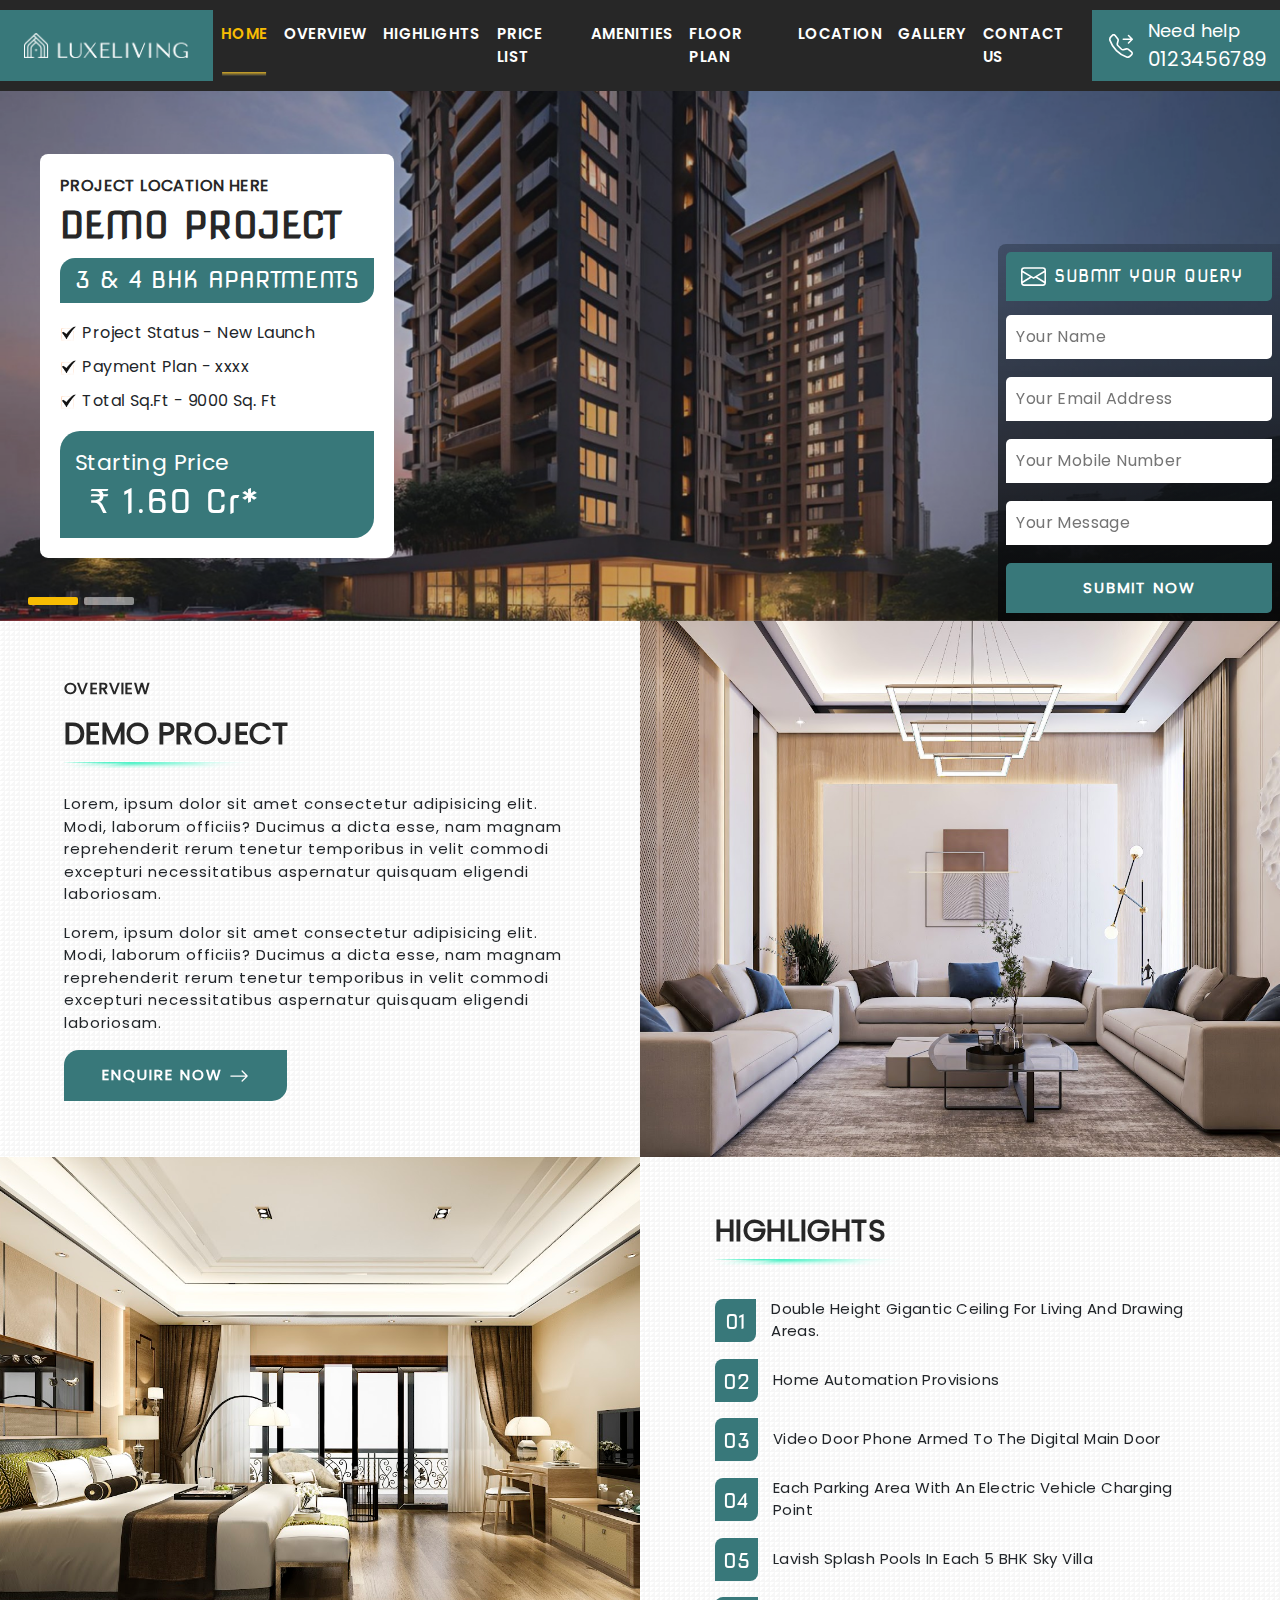
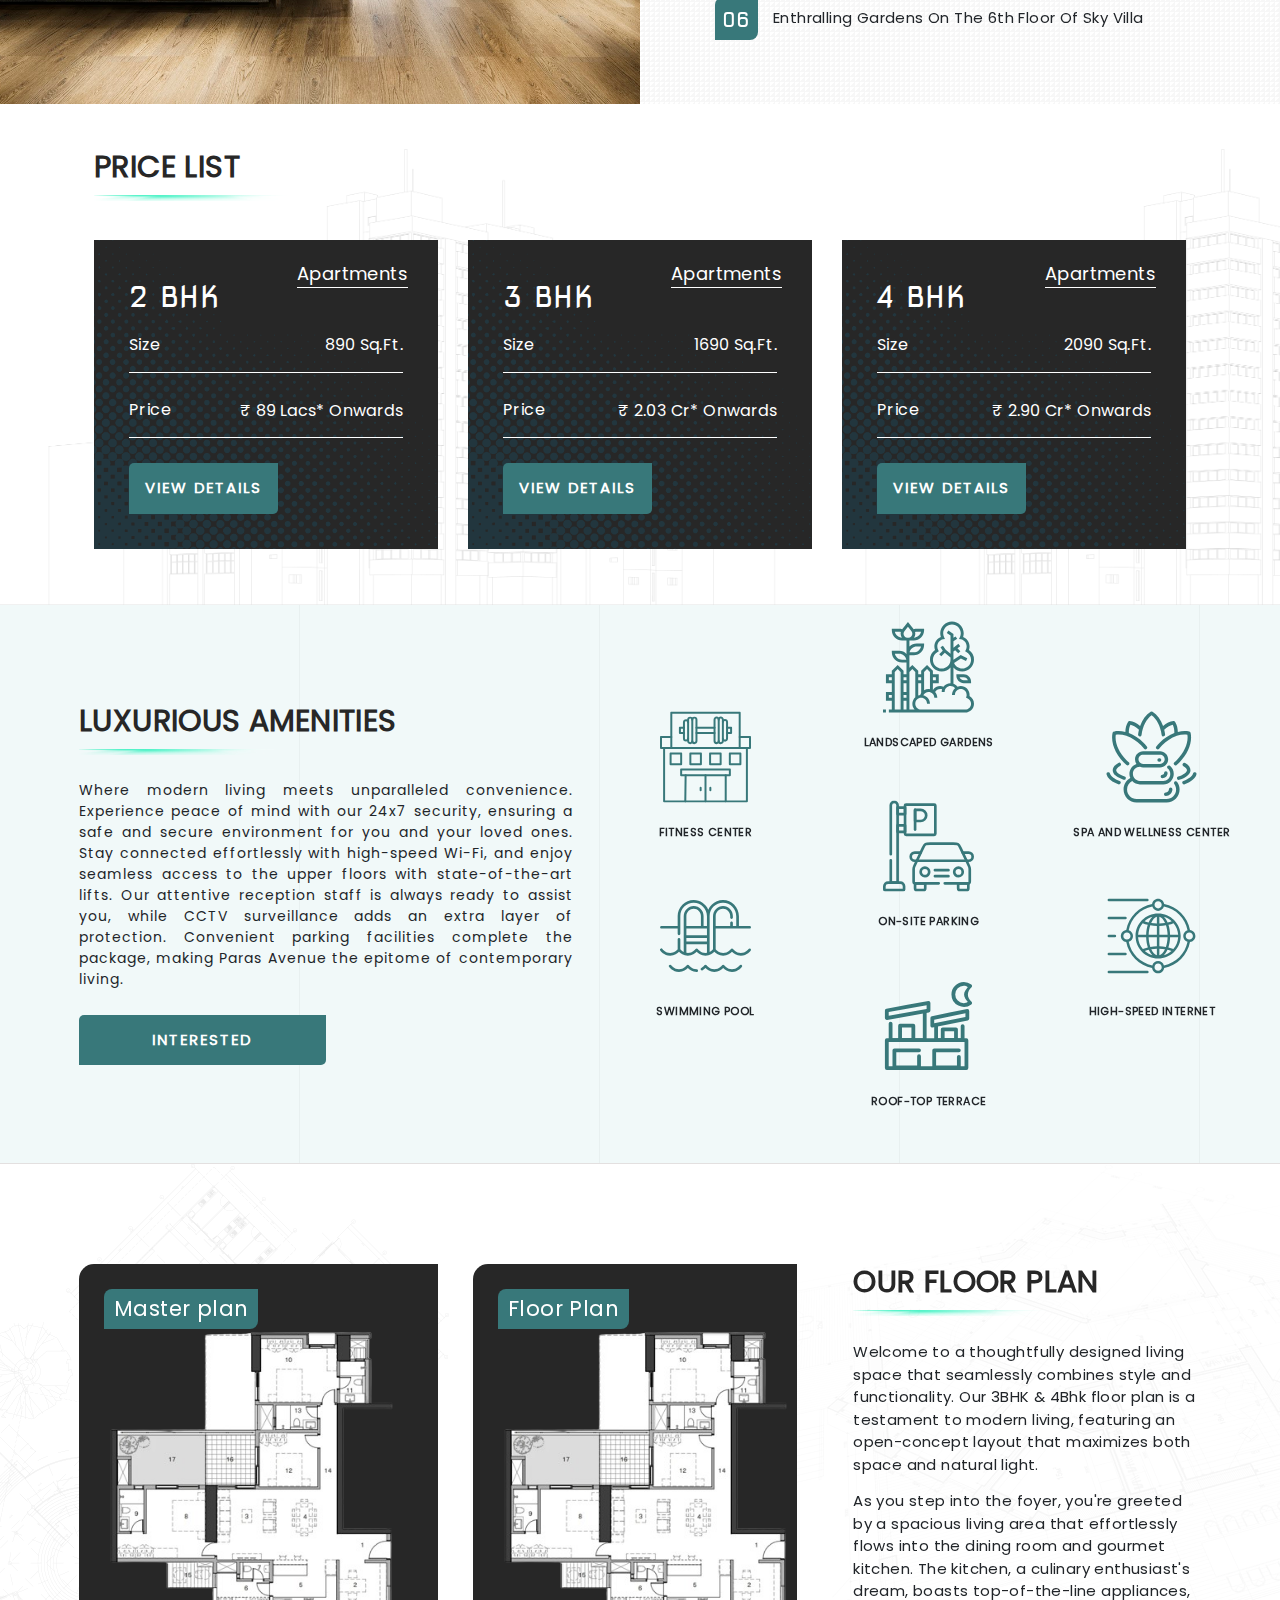
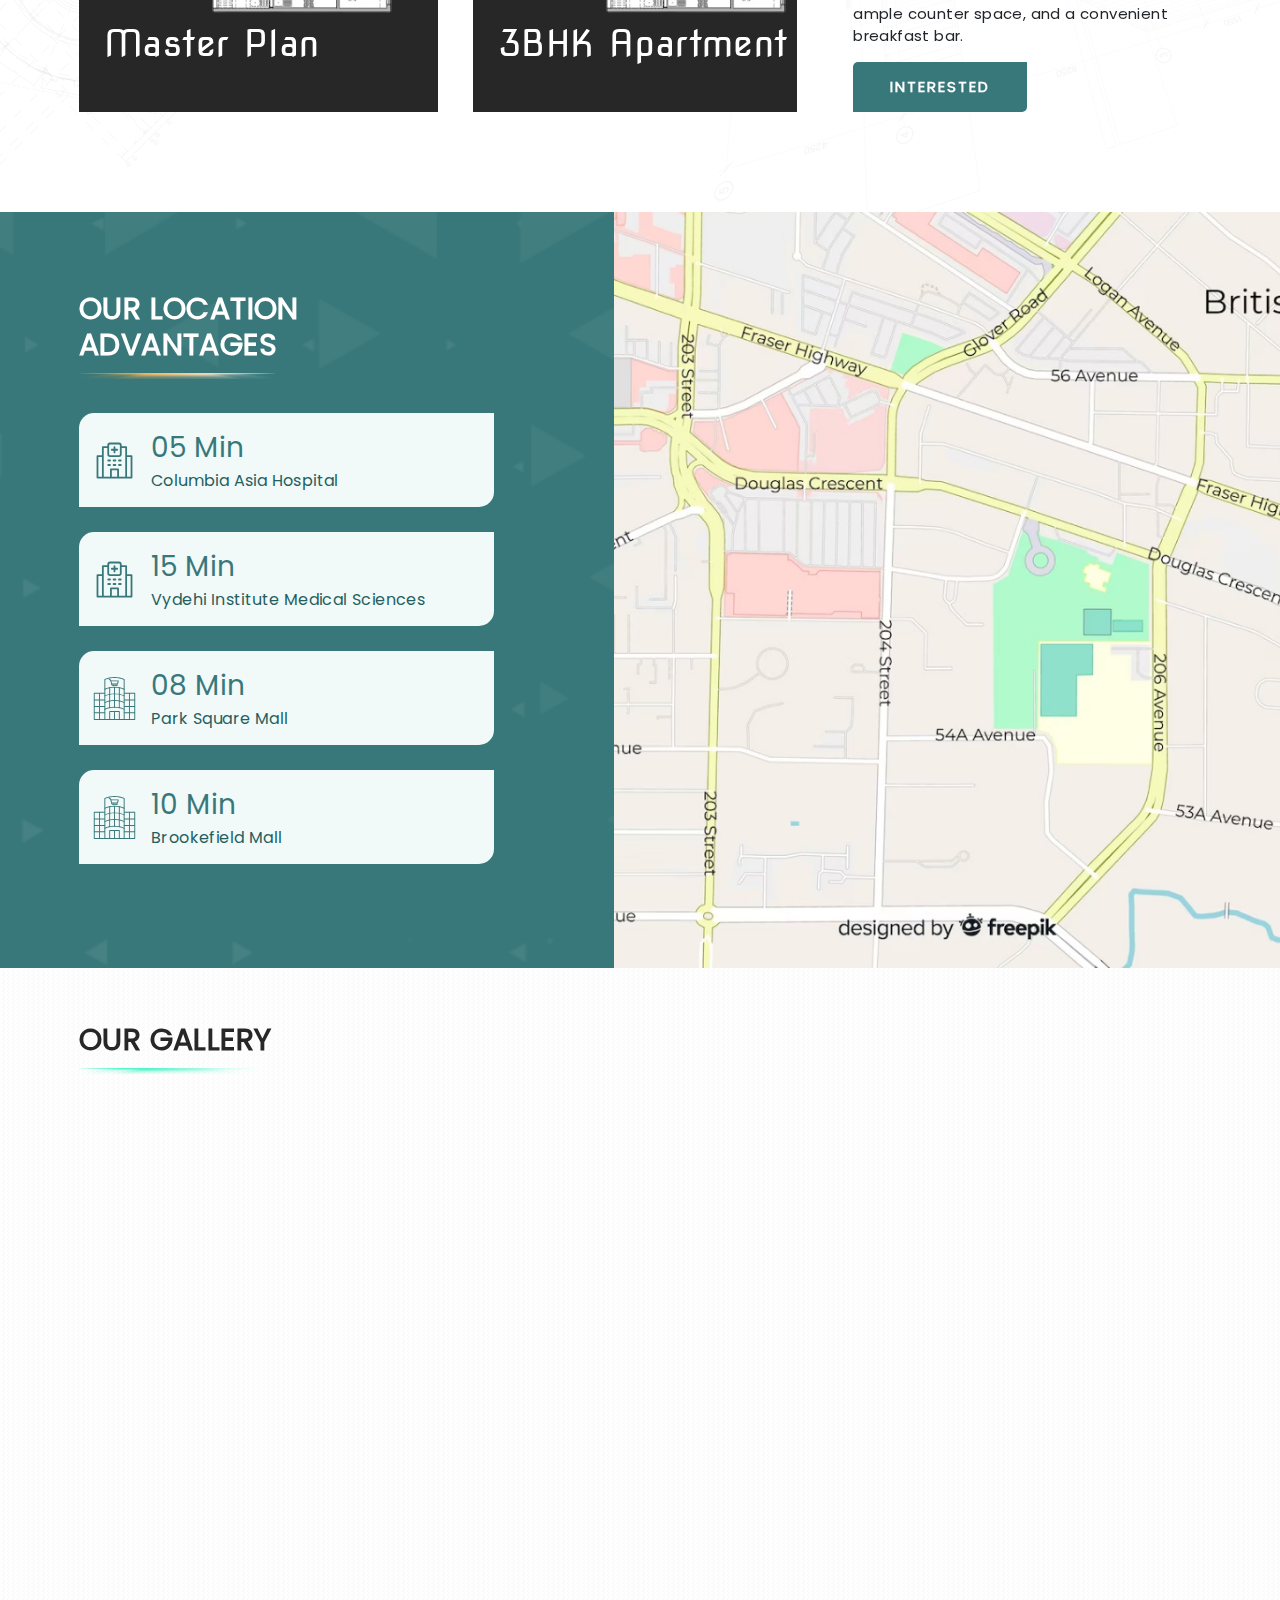
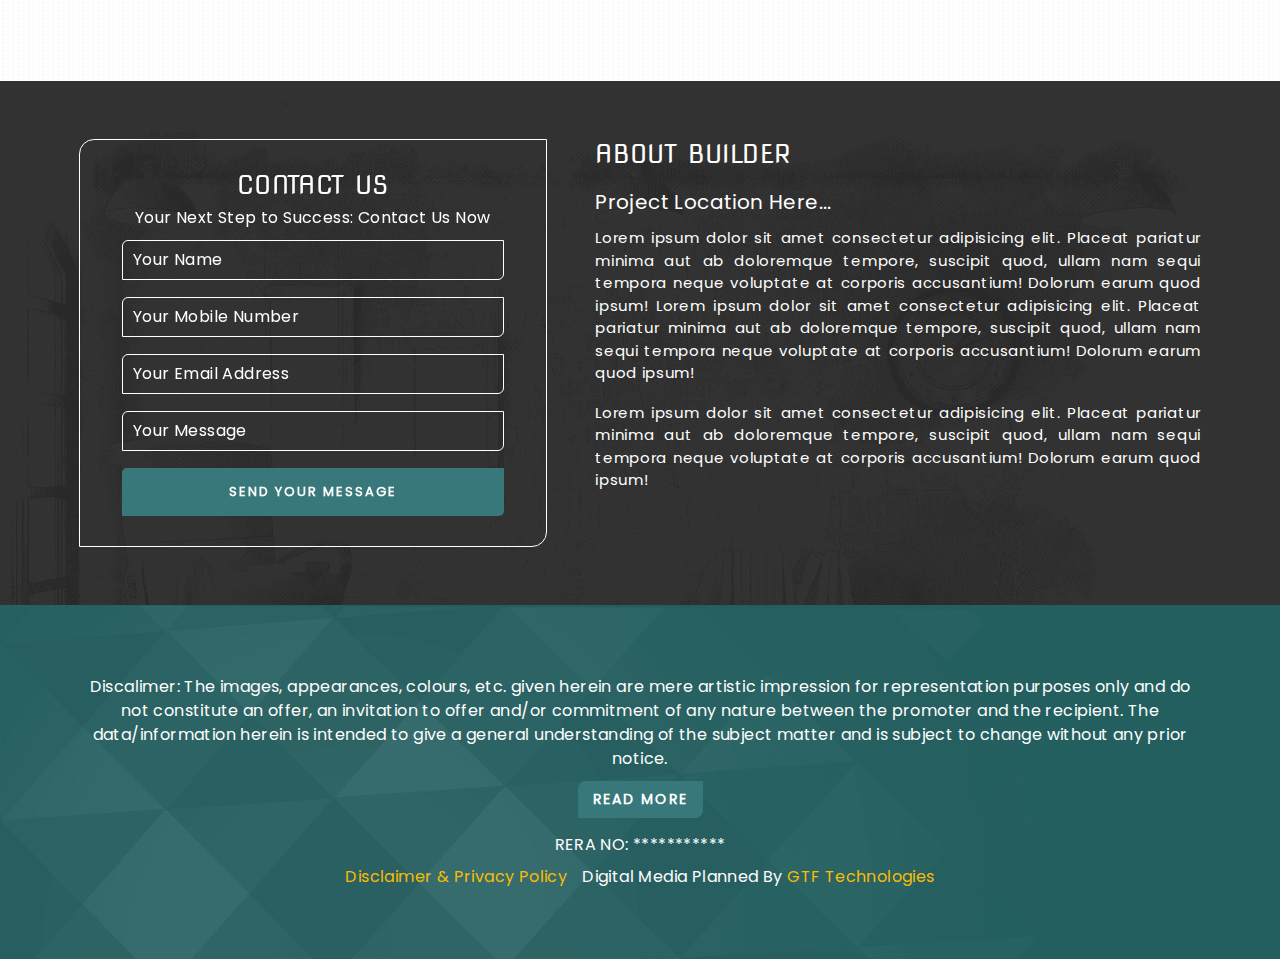
<file: index.html>
<!DOCTYPE html>
<html lang="en">

<head>
    <title>layout-bp-2</title>
    <meta charset="utf-8">
    <meta name="viewport" content="width=device-width, initial-scale=1">
    <meta name="description" content="" />
    <meta name="keywords" content="" />
    <link rel="icon" type="image/x-icon" href="/favicon.ico">
    <link rel="icon" type="image/png" sizes="32x32" href="">
    <link rel="stylesheet" href="assets/css/bootstrap.min.css">
    <link rel="stylesheet" href="assets/css/style.css">
    <link rel="stylesheet" href="assets/css/magnific-popup.css">
    <style>
        .bannerForm .inputbox{position: relative;}
        .bannerForm .invalid-data.existingCheck, 
        .form-floating .invalid-data.existingCheck{position: absolute;top: 100%;z-index: 1;box-shadow: 1px 1px 5px rgb(169 169 169);left: 0;right: 0;border-radius: 8px 0;font-size: 14px;padding: 8px;}
    </style>
</head>

<body>
    <div class="overlay"></div>
    <!---------------- Menu Section Codes Start From Here --------------->
    <header class="container-fluid AppHeader px-0">
        <div class="headerflexdiv d-flex align-items-center justify-content-between">
            <div class="logodiv gradient position-relative">
                <a href="#" class="logo d-inline-block"><img class="logoimg" src="assets/images/logos/logo.png" alt=""></a>
            </div>
            <nav class="AppNavbar d-flex">
                <a href="#" class="navlinks text-uppercase active">Home</a>
                <a href="#overview" class="navlinks text-uppercase">overview</a>
                <a href="#highlights" class="navlinks text-uppercase">highlights</a>
                <a href="#price-list" class="navlinks text-uppercase">price list</a>
                <a href="#amenities" class="navlinks text-uppercase">amenities</a>
                <a href="#floor-plan" class="navlinks text-uppercase">floor plan</a>
                <a href="#location" class="navlinks text-uppercase">location</a>
                <a href="#gallery" class="navlinks text-uppercase">gallery</a>
                <a href="#contact-us" class="navlinks text-uppercase">contact us</a>
            </nav>
            <div class="headrConDiv">
                <a href="tel:0123456789" class="d-flex align-items-center headrConNo gradient headrConNo">
                    <img src="assets/images/icons/call.svg" class="callsvg" alt="" style="filter: invert(1);">
                    <p>
                        <small class="d-block texthelp">Need help</small>
                        <span class="text">0123456789</span>
                    </p>
                </a>
                <div class="menuIcoin" style="display: none;"><img src="assets/images/icons/menu.svg" alt=""></div>
            </div>
        </div>
    </header>
    <!---------------- Menu Section Codes End From Here --------------->

    <!---------------- Slider Section Codes Start From Here --------------->
    <section class="container-fluid p-0 bannerSection position-relative">
        <div id="bannerSliderControl" class="carousel slide sliderdiv" data-ride="carousel">
            <ol class="carousel-indicators">
                <li data-target="#bannerSliderControl" data-slide-to="0" class="active"></li>
                <li data-target="#bannerSliderControl" data-slide-to="1"></li>
            </ol>
            <div class="carousel-inner">
                <div class="carousel-item active">
                    <img class="sliderimg d-block w-100" src="assets/images/slider-banner/banner2.jpg" alt="">
                </div>
                <div class="carousel-item">
                    <img class="sliderimg d-block w-100" src="assets/images/overview.jpg" alt="">
                </div>
            </div>
            <!-- <a class="carousel-control-prev" href="#bannerSliderControl" role="button" data-slide="prev">
                <span class="carousel-control-prev-icon" aria-hidden="true"></span>
                <span class="sr-only">Previous</span>
            </a>
            <a class="carousel-control-next" href="#bannerSliderControl" role="button" data-slide="next">
                <span class="carousel-control-next-icon" aria-hidden="true"></span>
                <span class="sr-only">Next</span>
            </a> -->
        </div>
        <div class="bannercontentdiv">
            <span class="projlocation text-uppercase">Project Location Here</span>
            <h1 class="projectname NovaSquareFont text-uppercase">Demo Project</h1>
            <div class="typodiv gradient NovaSquareFont" style="color: var(--white); text-transform: uppercase;">3 & 4 BHK Apartments</div>
            <ul class="keyhightlight">
                <li><img src="assets/images/icons/right.png" alt=""> Project Status - New Launch</li>
                <li><img src="assets/images/icons/right.png" alt=""> Payment Plan - xxxx</li>
                <li><img src="assets/images/icons/right.png" alt=""> Total Sq.Ft - 9000 Sq. Ft</li>
            </ul>
            <div class="startingprice gradient">
                <span class="textstart" style="color: var(--white);">Starting Price</span>
                <h2 class="pricetext NovaSquareFont ">₹ 1.60 Cr*</h2>
            </div>
        </div>

        <!-- <div class="bookbtn" style="position: absolute; z-index: 3; bottom: 8%; left: 45px;">
            <button class="appbtn gradient text-uppercase">book a site visit <img src="assets/images/gif/next.gif" alt="" style="width: 150px;"> </button>
        </div> -->

        <div class="bannerForm" style="background-image: linear-gradient(180deg, #2d394b94, #080808ed)">
            <h4 class="heading gradient NovaSquareFont text-uppercase d-flex align-items-center"><img
                    src="assets/images/icons/email.svg" alt="" style="filter: invert(1);"> Submit Your Query</h4>
            <div class="flexdiv d-flex justify-content-between">
                <div class="inputbox"><input class="w-100" type="text" placeholder="Your Name" id="qSenderName"></div>
                <div class="inputbox"><input class="w-100" type="email" placeholder="Your Email Address" id="qEmailID"></div>
                <div class="inputbox"><input class="w-100" type="number" placeholder="Your Mobile Number" id="qMobileNo"></div>
                <div class="inputbox"><input class="w-100" type="text" placeholder="Your Message" id="qMessage"></div>
                <button class="appbtn gradient text-uppercase" id="SubmitQuery">Submit Now</button>
            </div>
        </div>
    </section>
    <!---------------- Slider Section Codes End From Here --------------->

    <!---------------- Overview Section Codes Start From Here --------------->
    <section class="container-fluid overview-contaier commonBox" id="overview">
        <div class="flexdiv d-flex align-items-center flex-wrap-mb">
            <div class="contentbox paddingR w-100-mb">
                <div class="commonheading">
                    <span class="address">Overview</span>
                    <h4 class="projectname">DEMO PROJECT</h4>
                </div>
                <article>Lorem, ipsum dolor sit amet consectetur adipisicing elit. Modi, laborum officiis? Ducimus a
                    dicta esse, nam magnam reprehenderit rerum tenetur temporibus in velit commodi excepturi
                    necessitatibus aspernatur quisquam eligendi laboriosam.</article>
                <article>Lorem, ipsum dolor sit amet consectetur adipisicing elit. Modi, laborum officiis? Ducimus a
                    dicta esse, nam magnam reprehenderit rerum tenetur temporibus in velit commodi excepturi
                    necessitatibus aspernatur quisquam eligendi laboriosam.</article>
                    <div class="flexbtns d-flex justify-content-between">
                        <button class="appbtn gradient w-100-mb" style="border-radius: 15px 0;" data-toggle="modal" data-target="#customModal">Enquire Now <img src="assets/images/icons/arrow.svg" alt="" style="filter: invert(1);"> </button>                        
                    </div>
            </div>
            <figure class="imgbox w-100-mb">
                <img src="assets/images/highlight.jpg" alt="" loading="lazy">                
            </figure>
        </div>
    </section>
    <!---------------- Overview Section Codes End From Here --------------->

    <!---------------- Highlights Section Codes Start From Here --------------->
    <section class="container-fluid highlights-container commonBox commonBox1" id="highlights">
        <div class="flexdiv d-flex align-items-center flex-wrap-mb">            
            <figure class="imgbox w-100-mb">
                <img src="assets/images/overview.jpg" alt="" loading="lazy">
            </figure>
            <div class="contentbox paddingL w-100-mb">
                <div class="commonheading">
                    <!-- <span class="address">highlights</span> -->
                    <h4 class="projectname">highlights</h4>
                </div>
                <ul class="highlightlist">
                    <li class="d-flex align-items-center"> <span class="gradient">01</span> Double height gigantic ceiling for living and drawing areas.</li>
                    <li class="d-flex align-items-center"> <span class="gradient">02</span>Home automation provisions</li>
                    <li class="d-flex align-items-center"> <span class="gradient">03</span>Video door phone armed to the digital main door</li>
                    <li class="d-flex align-items-center"> <span class="gradient">04</span>Each parking area with an electric vehicle charging point</li>
                    <li class="d-flex align-items-center"> <span class="gradient">05</span>Lavish splash pools in each 5 BHK Sky Villa</li>
                    <li class="d-flex align-items-center"> <span class="gradient">06</span>Enthralling gardens on the 6th floor of Sky Villa</li>
                </ul>
            </div>
        </div>
    </section>
    <!---------------- Highlights Section Codes End From Here --------------->

    <!---------------- Price List Section Codes Start From Here --------------->
    <section class="container-fluid pricelist-container" id="price-list">
        <div class="container">
            <div class="commonheading col-sm-12">
                <!-- <span class="address">highlights</span> -->
                <h4 class="projectname">Price List</h4>
            </div>
            <div class="priceboxesdiv d-flex justify-content-center">
                <div class="col-sm-12 col-md-4 col-lg-4">
                    <div class="price_list_box">
                        <p class="property-type">Apartments</p>
                        <div class="pricelist_heading">2 BHK</div>
                        <div class="sizediv d-flex justify-content-between" style="border-bottom: 1px solid var(--white);"><span>Size</span> 890 Sq.Ft.</div>
                        <div class="pricetext align-items-center  d-flex justify-content-between" style="border-bottom: 1px solid var(--white);">
                            <span>Price</span>
                            <h4 class="price_list_heading">₹  89 Lacs* Onwards</h4>
                        </div>
                        <button type="button" class="appbtn gradient w-100-mb" data-toggle="modal" data-target="#customModal">View Details</button>
                    </div>                  
                </div>
                <div class="col-sm-12 col-md-4 col-lg-4">
                    <div class="price_list_box">
                        <p class="property-type">Apartments</p>
                        <div class="pricelist_heading">3 BHK</div>
                        <div class="sizediv d-flex justify-content-between" style="border-bottom: 1px solid var(--white);"><span>Size</span> 1690 Sq.Ft.</div>
                        <div class="pricetext align-items-center  d-flex justify-content-between" style="border-bottom: 1px solid var(--white);">
                            <span>Price</span>
                            <h4 class="price_list_heading">₹  2.03 Cr* Onwards</h4>
                        </div>
                        <button type="button" class="appbtn gradient w-100-mb" data-toggle="modal" data-target="#customModal">View Details</button>
                    </div>
                </div>
                <div class="col-sm-12 col-md-4 col-lg-4">
                    <div class="price_list_box">
                        <p class="property-type">Apartments</p>
                        <div class="pricelist_heading">4 BHK</div>
                        <div class="sizediv d-flex justify-content-between" style="border-bottom: 1px solid var(--white);"><span>Size</span> 2090 Sq.Ft.</div>
                        <div class="pricetext align-items-center  d-flex justify-content-between" style="border-bottom: 1px solid var(--white);">
                            <span>Price</span>
                            <h4 class="price_list_heading">₹  2.90 Cr* Onwards</h4>
                        </div>
                        <button type="button" class="appbtn gradient w-100-mb" data-toggle="modal" data-target="#customModal">View Details</button>
                    </div>
                </div>
            </div>
        </div>
    </section>
    <!---------------- Price List Section Codes End From Here --------------->

    <!---------------- Amenities Section Codes Start From Here --------------->
    <section class="container-fluid amenities-container" id="amenities">
        <div class="container d-flex justify-content-between align-items-center flex-wrap-mb">
            <div class="leftside w-100-mb">
                <div class="commonheading">
                    <!-- <span class="address">Amenities</span> -->
                    <h4 class="projectname">Luxurious Amenities</h4>
                    <p class="desc">Where modern living meets unparalleled convenience. Experience peace of mind with our 24x7 security, ensuring a safe and secure environment for you and your loved ones. Stay connected effortlessly with high-speed Wi-Fi, and enjoy seamless access to the upper floors with state-of-the-art lifts. Our attentive reception staff is always ready to assist you, while CCTV surveillance adds an extra layer of protection. Convenient parking facilities complete the package, making Paras Avenue the epitome of contemporary living.</p>
                    <button class="appbtn gradient w-50 w-100-mb" data-toggle="modal" data-target="#customModal">interested</button>
                </div>
            </div>
            <div class="rightsider d-flex align-items-center text-center justify-content-between w-100-mb">
                <!-- two amenities left -->
                <div class="boxesleft col-md-4">
                    <div class="boxes">
                        <div class="icondiv">
                            <!-- use svg icon -->
                            <img src="assets/images/amenities/fitnesscenter.svg" alt="">
                        </div>
                        <p class="am_name">Fitness Center</p>
                    </div>
                    <div class="boxes">
                        <div class="icondiv">
                            <!-- use svg icon -->
                            <img src="assets/images/amenities/swimpool.svg" alt="">
                        </div>
                        <p class="am_name">Swimming Pool</p>
                    </div>
                </div>
                <!-- three amenities center -->
                <div class="boxescenter col-md-4">
                    <div class="boxes">
                        <div class="icondiv">
                            <!-- use svg icon -->
                            <img src="assets/images/amenities/garden.svg" alt="">
                        </div>
                        <p class="am_name">Landscaped Gardens</p>
                    </div>
                    <div class="boxes">
                        <div class="icondiv">
                            <!-- use svg icon -->
                            <img src="assets/images/amenities/parking.svg" alt="">
                        </div>
                        <p class="am_name">On-site Parking</p>
                    </div>
                    <div class="boxes">
                        <div class="icondiv">
                            <!-- use svg icon -->
                            <img src="assets/images/amenities/rooftop-trace.svg" alt="">
                        </div>
                        <p class="am_name">Roof-Top Terrace</p>
                    </div>
                </div>
                <!-- two amenities right -->
                <div class="boxesright col-md-4">
                    <div class="boxes">
                        <div class="icondiv">
                            <!-- use svg icon -->
                            <img src="assets/images/amenities/spa.svg" alt="">
                        </div>
                        <p class="am_name">Spa and Wellness Center</p>
                    </div>
                    <div class="boxes">
                        <div class="icondiv">
                            <!-- use svg icon -->
                            <img src="assets/images/amenities/internet.svg" alt="">
                        </div>
                        <p class="am_name">High-Speed Internet</p>
                    </div>
                </div>
            </div>
        </div>
    </section>
    <!---------------- Amenities Section Codes End From Here --------------->
    
     <!---------------- Floor Plan Section Codes Start From Here --------------->
     <section class="container-fluid floorplan-container" id="floor-plan">
        <img src="assets/images/f-plans/overview-bg-1.png" alt="" style="position: absolute; left: 0; top: 0; z-index: -1; opacity: 0.4;">
        <div class="container d-flex justify-content-between flex-wrap-mb">
            <div class="inner-div d-flex justify-content-between w-100-mb">
                <div class="plansbox">
                    <p class="plan_name">Master plan</p>
                    <a href="assets/images/f-plans/master-plan.webp" class="with-caption image-link" title="Master Plan">
                        <img src="assets/images/f-plans/master-plan-removebg-preview.png" alt="" loading="lazy">
                    </a>
                    <div class="aprtementtype NovaSquareFont">Master Plan</div>                    
                </div>
                <div class="plansbox">
                    <p class="plan_name">Floor Plan</p>
                    <a href="assets/images/f-plans/master-plan.webp" class="with-caption image-link" title="3BHK Apartment">
                        <img src="assets/images/f-plans/master-plan-removebg-preview.png" alt="" loading="lazy">
                    </a>
                    <div class="aprtementtype NovaSquareFont">3BHK Apartment</div>
                </div>
                <div class="plansbox">
                    <p class="plan_name">Floor Plan</p>
                    <a href="assets/images/f-plans/master-plan.webp" class="with-caption image-link" title="4BHK Apartment">
                        <img class="modal-opner" src="assets/images/f-plans/master-plan-removebg-preview.png" alt="">
                    </a>
                    <div class="aprtementtype NovaSquareFont">4BHK Apartment</div>
                </div>
            </div>
            <div class="commonheading w-100-mb">
                <!-- <span class="address">Amenities</span> -->
                <h4 class="projectname">Our floor plan</h4>
                <p class="desc">Welcome to a thoughtfully designed living space that seamlessly combines style and functionality. Our 3BHK & 4Bhk floor plan is a testament to modern living, featuring an open-concept layout that maximizes both space and natural light. </p>
                <p class="desc">As you step into the foyer, you're greeted by a spacious living area that effortlessly flows into the dining room and gourmet kitchen. The kitchen, a culinary enthusiast's dream, boasts top-of-the-line appliances, ample counter space, and a convenient breakfast bar. </p>
                <button class="appbtn gradient w-50" data-toggle="modal" data-target="#customModal">interested</button>
            </div>
        </div>
        <img src="assets/images/f-plans/shap-right.png" alt="" style="position: absolute; right: 0; top: 0; z-index: -1; opacity: 0.4;">
     </section>
     <!---------------- Floor Plan Section Codes End From Here --------------->    
     <!---------------- location Section Codes End From Here --------------->    
    <section class="container-fluid location-container position-relative" id="location">
        <div class="container d-flex justify-content-between align-items-center flex-wrap-mb">
            <div class="commonheading w-100-mb">
                <h4 class="projectname" style="color: var(--white);">Our location Advantages</h4>                
                <ul class="listflex">
                    <li class="listflex_inner d-flex align-items-center">
                        <img src="assets/images/f-plans/icons/hospital.svg" alt="" loading="lazy">
                        <div class="textdiv">                            
                            <span class="bigtext">05 Min</span>
                            <p class="text">Columbia Asia Hospital</p>
                        </div>
                    </li>
                    <li class="listflex_inner d-flex align-items-center">
                        <img src="assets/images/f-plans/icons/hospital.svg" alt="" loading="lazy">
                        <div class="textdiv">
                            <span class="bigtext">15 Min</span>
                            <p class="text">Vydehi Institute Medical Sciences</p>
                        </div>
                    </li>
                    <li class="listflex_inner d-flex align-items-center">
                        <img src="assets/images/f-plans/icons/mall.svg" alt="" loading="lazy">
                        <div class="textdiv">
                            <span class="bigtext">08 Min</span>
                            <p class="text">Park Square Mall</p>
                        </div>
                    </li>
                    <li class="listflex_inner d-flex align-items-center">
                        <img src="assets/images/f-plans/icons/mall.svg" alt="" loading="lazy">
                        <div class="textdiv">
                            <span class="bigtext">10 Min</span>
                            <p class="text">Brookefield Mall</p>
                        </div>
                    </li>
                </ul>                
            </div>
            <div class="imgdiv w-100-mb">
                <a href="assets/images/map.jpg" class="with-caption image-link" title="Master Plan">
                    <img src="assets/images/map.jpg" alt="">
                </a>
            </div>
        </div>
    </section>
    <!---------------- Gallery Section Codes Start From Here --------------->
    <section class="container-fluid gallery-container" id="gallery">
        <div class="innerdiv container">
           <div class=" commonheading"><h4 class="projectname" style="color: var(--black);">Our Gallery</h4></div>
            <div class="gallerSlideMain d-flex align-items-center justify-content-center flex-wrap-mb">
                <div class="leftimg col-md-3">
                    <div class="imgbox">
                        <a href="assets/images/gallery/g1.jpg" class="with-caption image-link" title="Gallery 1">                            
                            <img src="assets/images/gallery/g1.jpg" alt="" loading="lazy">
                        </a>
                    </div>
                </div>
                <div class="rightimges col-lg-6">
                    <div class="imgbox" style="margin-bottom: 25px;">
                        <a href="assets/images/gallery/g2.jpg" class="with-caption image-link" title="Gallery 2">
                            <img src="assets/images/gallery/g2.jpg" alt="" loading="lazy">
                        </a>
                    </div>
                    <div class="imgbox">
                        <a href="assets/images/gallery/g3.jpg" class="with-caption image-link" title="Gallery 3">
                            <img src="assets/images/gallery/g3.jpg" alt="" loading="lazy">
                        </a>
                    </div>
                </div>
                <div class="rightimg col-md-3">
                    <div class="imgbox">
                        <a href="assets/images/gallery/g4.jpg" class="with-caption image-link" title="Gallery 4">
                            <img src="assets/images/gallery/g4.jpg" alt="" loading="lazy">
                        </a>
                    </div>
                </div>
            </div>
        </div>
    </section>
    <!---------------- Gallery Section Codes End From Here --------------->

    <!---------------- Contact Section Codes Start From Here --------------->
    <section class="container-fluid contact-container" id="contact-us">
        <div class="container d-flex justify-content-between flex-wrap-mb">
            <div class="formdiv col-md-5">
                <div class="headingdiv">
                    <h6 class="heading NovaSquareFont text-center">CONTACT US</h6>
                    <p class="text-center">Your Next Step to Success: Contact Us Now</p>
                </div>
                <div class="flexfields row justify-content-between">
                    <input class="col-md-6 w-100" type="text" placeholder="Your Name" id="qSenderName1">
                    <input class="col-md-6 w-100" type="number" placeholder="Your Mobile Number" id="qMobileNo1">
                    <input class="col-md-6 w-100" type="email" placeholder="Your Email Address" id="qEmailID1">
                    <input class="col-md-6 w-100" type="text" placeholder="Your Message" id="qMessage1">
                    <button class="appbtn gradient m-auto" id="SubmitQuery1">Send Your Message</button>
                </div>
            </div>
            <div class="contentdiv w-100-mb">
                <h6 class="projectname NovaSquareFont text-uppercase">About Builder</h6>
                <cutom-h7 class="projlocation">Project Location Here...</cutom-h7>
                <p>Lorem ipsum dolor sit amet consectetur adipisicing elit. Placeat pariatur minima aut ab doloremque tempore, suscipit quod, ullam nam sequi tempora neque voluptate at corporis accusantium! Dolorum earum quod ipsum! Lorem ipsum dolor sit amet consectetur adipisicing elit. Placeat pariatur minima aut ab doloremque tempore, suscipit quod, ullam nam sequi tempora neque voluptate at corporis accusantium! Dolorum earum quod ipsum!</p>
                <p>Lorem ipsum dolor sit amet consectetur adipisicing elit. Placeat pariatur minima aut ab doloremque tempore, suscipit quod, ullam nam sequi tempora neque voluptate at corporis accusantium! Dolorum earum quod ipsum!</p>
            </div>
        </div>
    </section>
    <!---------------- Contact Section Codes End From Here --------------->

    <!-- .sitefooter start -->
    <footer class="sitefooter container-fluid">
        <div class="container">
            <div class="discalimerdiv text-center">
                <p class="pera">Discalimer: The images, appearances, colours, etc. given herein are mere artistic impression for representation purposes only and do not constitute an offer, an invitation to offer and/or commitment of any nature between the promoter and the recipient. The data/information herein is intended to give a general understanding of the subject matter and is subject to change without any prior notice.</p>
                <p class="pera moretext" style="display: none;">Readers are therefore requested to verify all details, including area, amenities, services, terms of sale and payment schedule and other relevant terms independently with the promoter prior to arriving at any decision of buying any plot in the said project, the binding offering shall be governed by the terms and conditions of the Agreement for sale only. In no event will the Promoter be liable for any claim made by the reader including seeking any cancellation and/or withdrawal for any of the inaccuracies in the information provided in the advertisement, though all the efforts have been made to ensure accuracy. We also do not hold any responsibility for any information provided by any broker/channel partner/property dealer or made available on any website/email communication other than official website/email/correspondences. [ 1 sq.mt. = 10.764 sq.ft, 1 sq. mt. = 1.196 sq.yd ] *T&C Apply</p>
                <button class="appbtn gradient reamoredbtn">Read More</button>
            </div>
            <div class="rera_no text-center">
                <p>RERA NO: ***********</p>
            </div>
            <div class="gtfdiv d-flex justify-content-center flex-wrap-mb">
                <a href="/Disclaimer.html">Disclaimer & Privacy Policy</a>
                <p>Digital Media Planned By <a href="http://www.gtftechnologies.com/" target="_blank"> GTF Technologies</a> <a href="https://www.google.com/partners/agency?id=6096246672" target="_blank"></a></p>
            </div>
        </div>
    </footer>
    <!-- .sitefooter end -->


    <!-- mobile-section-footer -->    
    <div class="mobile-section-footer"> 
        <a href="" title="Enquire Now" data-bs-toggle="modal" data-bs-target="#exampleModal"> Enquire Now</a> 
        <a href="https://api.whatsapp.com/send?phone=+910123456789  &amp;text=Hello, Looking for 3 and 4 BHK APARTMENTS. Get in touch with me my name is"> WhatsApp</a> 
        <a href="tel:+910123456789"> Call Now</a>
    </div>
    <!-- mobile-section-footer -->

    <!-- modal -->
    <div class="modal fade modal1" id="customModal" tabindex="-1" aria-labelledby="customModalLabel" aria-modal="true" role="dialog">
        <div class="modal-dialog modal-dialog-centered">
          <div class="modal-content">
            <div class="flexdiv d-flex justify-content-between">
                <h3 class="modal-head NovaSquareFont ">Demo Project</h3>
                <button type="button" class="close" data-dismiss="modal" aria-label="Close" style="position: absolute; right: 15px;"><span aria-hidden="true" style="font-size: 35px; filter: brightness(7.5) hue-rotate(102deg);">❌</span></button>
            </div>
            <p class="modal-para" style="text-transform: capitalize;">Project Location Here... </p>
            <div class="banner-form-section" autocomplete="off">
                <div class="row">
                    <div class="col-sm-12">
                        <div class="form-floating mb-3" style="position: relative;">
                            <input class="form-control" type="text" id="qSenderNamemodal" name="name_contact" placeholder="Your Name">                            
                        </div>
                    </div>
                    <div class="col-sm-12">
                        <div class="form-floating mb-3" style="position: relative;">
                            <input class="form-control" type="text" id="qMobileNomodal" name="phone_contact" placeholder="Your Mobile Number">                            
                        </div>
                    </div>
                </div>
                <div class="row">
                    <div class="col-sm-12">
                        <div class="form-floating mb-3" style="position: relative;">
                            <input class="form-control" type="email" id="qEmailIDmodal" name="email_contact" placeholder="Your Email Address">
                        </div>
                    </div>
                    <div class="col-sm-12">
                        <div class="form-floating mb-3" style="position: relative;">
                            <input class="form-control" placeholder="Message" id="qMessagemodal" name="message_contact">
                        </div>
                    </div>
                </div>
                <!-- <p style="font-weight: 400;color: #000;opacity: 1;font-size:11px;letter-spacing: 0.5px;margin:0;line-height:15px; margin-top:12px;"><input type="checkbox" id="checkboxx" checked="" name="subscribe" value="check"> I authorize company representatives to Call, SMS, Email or WhatsApp me about its products and offers. This consent overrides any registration for DNC/NDNC.</p> -->
                <div class="row">
                    <div class="col-md-12 mb-2">
                        <button class="appbtn gradient w-100" id="SubmitQuerymodal">submit</button>
                    </div>
                </div>
            </div>
            
          </div>
        </div>
    </div>


    <script src="assets/js/jquery.min.js"></script>
    <script src="assets/js/bootstrap.bundle.min.js"></script>
    <script src="assets/js/jquery.magnific-popup.min.js"></script>

    <!-- header script -->
    <script>
        $(window).scroll(function () {
            var scroll = $(window).scrollTop();
            if (scroll >= 70) {
                $(".AppHeader").addClass("HeaderFixed");
            } else {
                $(".AppHeader").removeClass("HeaderFixed");
            }
        });
        $(".AppNavbar .navlinks").click(function(){
            $(this).addClass("active").siblings().removeClass("active");
        });

        $(".menuIcoin").click(function(){
            $(".AppNavbar").addClass("active")
            $(".overlay").addClass("active")
        })
        $(".AppNavbar .navlinks, .overlay").click(function(){
            $(".AppNavbar").removeClass("active")
            $(".overlay").removeClass("active")
        })
       
        $(".reamoredbtn").click(function(){
            $(".moretext").slideToggle("slow");
            if($(this).text()=="Read More") $(this).text("Read Less")
            else $(this).text("Read More");
        });

        $('.AppNavbar .navlinks').on('click',function (e) {
            var target = this.hash,
            $target = $(target);
            $('html, body').stop().animate({
                'scrollTop': $target.offset().top-50
            }, 100, 'swing', function () {
                window.location.hash = target;
            });
        });
    </script>


    <script type="text/javascript" language="javascript">
        var versionUpdate = (new Date()).getTime();
        var script = document.createElement("script");
        script.type = "text/javascript";
        script.src = "https://api2.gtftech.com/scripts/queryform.min.ssl.js?v=" + versionUpdate;
        document.body.appendChild(script);
    </script>


    <script>
        var AgentInfo = {
            "vAgentID": "",
            "vProject": "",
            "vURL": "",
            "thankspageurl": "/thanks.htm",
        };

        //Needs to be duplicate in the case of multiple forms on the same page
        //--------------------------------------------------------------------------------------//
        $('#preferedtime').hide();

        $("#SubmitQuery").click(function () {
            var FormInfo = {
                "SenderControlID": "qSenderName",
                "SenderControlMobileID": "qMobileNo",
                "SenderControlEmailID": "qEmailID",
                "SenderControlMsgID": "qMessage"
            };

            SubmitQueryData(AgentInfo, FormInfo);
        });

        $("#SubmitQuery1").click(function () {
            var FormInfo = {
                "SenderControlID": "qSenderName1",
                "SenderControlMobileID": "qMobileNo1",
                "SenderControlEmailID": "qEmailID1",
                "SenderControlMsgID": "qMessage1"
            };

            SubmitQueryData(AgentInfo, FormInfo);
        });

        $("#SubmitQuerymodal").click(function () {
            var FormInfo = {
                "SenderControlID": "qSenderNamemodal",
                "SenderControlMobileID": "qMobileNomodal",
                "SenderControlEmailID": "qEmailIDmodal",
                "SenderControlMsgID": "qMessagemodal"
            };

            SubmitQueryData(AgentInfo, FormInfo);
        });


        $("#SubmitQueryfooter").click(function () {
            var FormInfo = {
                "SenderControlID": "qSenderNamefooter",
                "SenderControlMobileID": "qMobileNofooter",
                "SenderControlEmailID": "qEmailIDfooter",
                "SenderControlMsgID": "qMessagefooter"
            };

            SubmitQueryData(AgentInfo, FormInfo);
        });

        //--------------------------------------------------------------------------------------//
    </script>
    <!--------------------- Images Zooming Plugin  ----------------->
    <script>
        $('.without-caption').magnificPopup({
            type: 'image',
            closeOnContentClick: true,
            closeBtnInside: false,
            mainClass: 'mfp-no-margins mfp-with-zoom', // class to remove default margin from left and right side
            image: {
                verticalFit: true
            },
            zoom: {
                enabled: true,
                duration: 300 // don't foget to change the duration also in CSS
            }
        });

        $('.with-caption').magnificPopup({
            type: 'image',
            closeOnContentClick: true,
            closeBtnInside: false,
            mainClass: 'mfp-with-zoom mfp-img-mobile',
            image: {
                verticalFit: true,
                titleSrc: function (item) {
                    return item.el.attr('title') + ' &middot; <a class="image-source-link" href="' + item.el.attr('data-source') + '" target="_blank"></a>';
                }
            },
            zoom: {
                enabled: true
            }
        });
    </script>
    <!--------------------- End Here Images Zooming Plugin  ----------------->
    <!---------------------  Menu Set With Section Plugin  Plz Add This Class nav-link-custom in Your a Tag ----------------->
    <script>
        $('.nav-link-custom').on('click', function (e) {
            // e.preventDefault();

            var target = this.hash,
                $target = $(target);

            $('html, body').stop().animate({
                'scrollTop': $target.offset().top - 70
            }, 500, 'swing', function () {
                window.location.hash = target;
            });
        });

    </script>
    <!--------------------- End Here Menu Set With Section Plugin  Plz Add This Class nav-link-custom in Your a Tag ----------------->
    <!-------------------For Close Your Navbar In Mobile On Click A Tag  ------------------------>
    <script>
        $(document).ready(function () {
            $(".nav-item-2").click(function () {
                $(".collapse").removeClass("show");
            });
        });
    </script>
    <!------------------- End Here For Close Your Navbar In Mobile On Click A Tag  ------------------------>
</body>

</html>
</file>
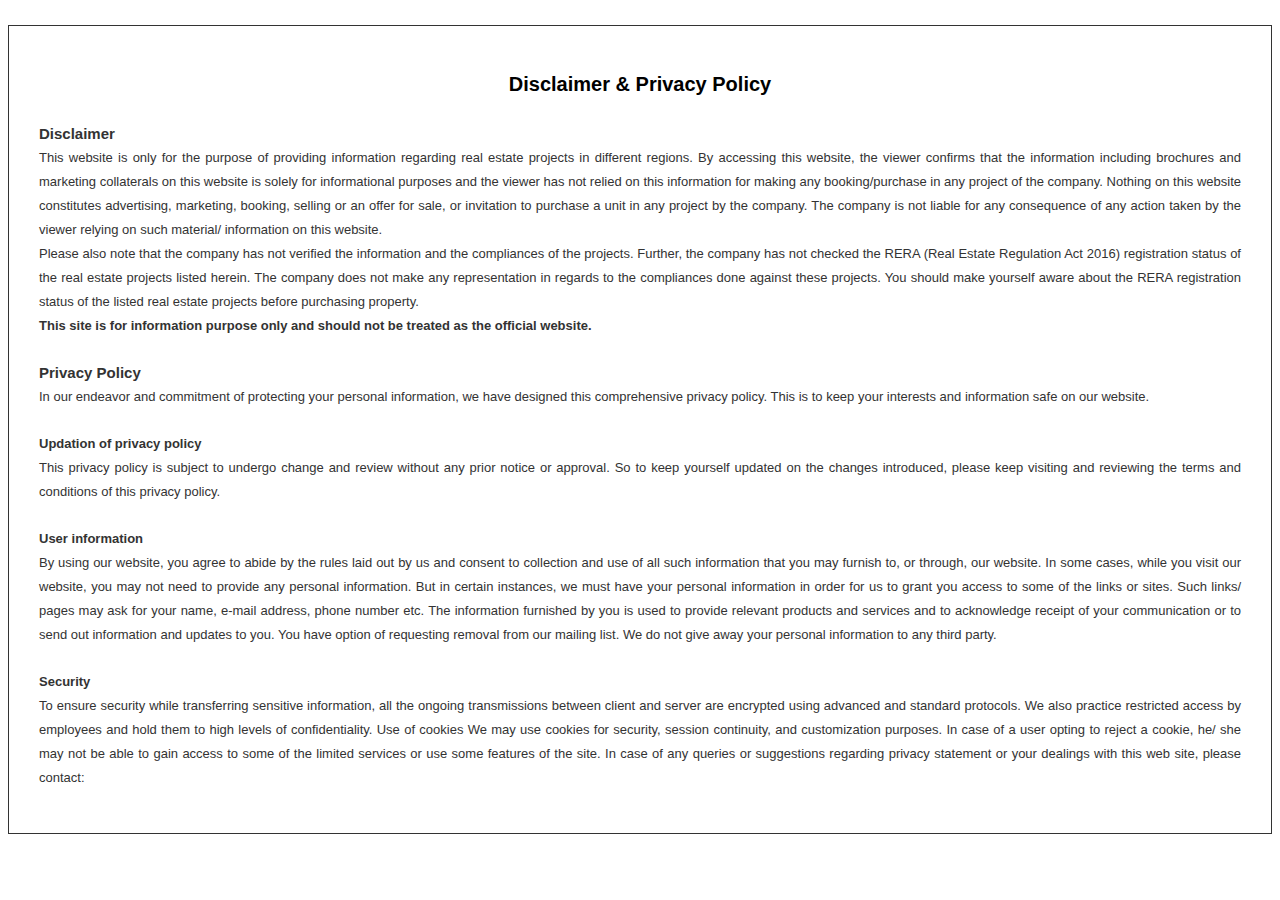
<file: Disclaimer.html>
<!DOCTYPE html>
<!-- saved from url=(0048)http://gtftech.co.in/sk-layout-5/disclaimer.html -->
<html xmlns="http://www.w3.org/1999/xhtml">

<head>
  <meta http-equiv="Content-Type" content="text/html; charset=UTF-8">

  <meta name="viewport" content="width=device-width, initial-scale=1">
  <title>Disclaimer</title>

  <style>
    p {
      color: #333;
      text-align: justify;
    }

    ::-webkit-input-placeholder {
      color: #515050 !important;
      font-size: 14px;
      font-weight: 600;
    }

    :-moz-placeholder {
      color: #515050 !important;
      font-size: 14px;
      font-weight: 600;
      opacity: 1;
    }

    ::-moz-placeholder {
      color: #515050 !important;
      font-size: 14px;
      font-weight: 600;
      opacity: 1;
    }

    :-ms-input-placeholder {
      color: #515050 !important;
      font-size: 14px;
      font-weight: 600;
    }

    :placeholder-shown {
      color: #515050 !important;
      font-size: 14px;
      font-weight: 600;
    }

    .frm {
      margin-top: 10px !important;
    }
  </style>
</head>

<body>
  <div class="container" style="margin-top:2%; border:1px solid #333;">
    <div style=" margin:auto; font:normal 13px arial; padding: 30px;">
      <h2 style="text-align:center;     font-size: 20px;">Disclaimer &amp; Privacy Policy</h2>
      <p style="padding-top:10px; text-align:justify; line-height:24px;"> <b
          style="display:block; font-size:15px;">Disclaimer</b> This website is only for the purpose of providing
        information regarding real estate projects in different regions. By accessing this website, the viewer confirms
        that the information including brochures and marketing collaterals on this website is solely for informational
        purposes and the viewer has not relied on this information for making any booking/purchase in any project of the
        company. Nothing on this website constitutes advertising, marketing, booking, selling or an offer for sale, or
        invitation to purchase a unit in any project by the company. The company is not liable for any consequence of
        any action taken by the viewer relying on such material/ information on this website. <br>
        Please also note that the company has not verified the information and the compliances of the projects. Further,
        the company has not checked the RERA (Real Estate Regulation Act 2016) registration status of the real estate
        projects listed herein. The company does not make any representation in regards to the compliances done against
        these projects. You should make yourself aware about the RERA registration status of the listed real estate
        projects before purchasing property. <br>
        <strong>This site is for information purpose only and should not be treated as the official website.</strong>
      </p>
      <p style="padding-top:10px; text-align:justify; line-height:24px;"> <b
          style="display:block; font-size:15px;">Privacy Policy</b> In our endeavor and commitment of protecting your
        personal information, we have designed this comprehensive privacy policy. This is to keep your interests and
        information safe on our website. </p>
      <p style="padding-top:10px; text-align:justify; line-height:24px;"> <b style="display:block;">Updation of privacy
          policy</b> This privacy policy is subject to undergo change and review without any prior notice or approval.
        So to keep yourself updated on the changes introduced, please keep visiting and reviewing the terms and
        conditions of this privacy policy. </p>
      <p style="padding-top:10px; text-align:justify; line-height:24px;"> <b style="display:block;">User information</b>
        By using our website, you agree to abide by the rules laid out by us and consent to collection and use of all
        such information that you may furnish to, or through, our website. In some cases, while you visit our website,
        you may not need to provide any personal information. But in certain instances, we must have your personal
        information in order for us to grant you access to some of the links or sites. Such links/ pages may ask for
        your name, e-mail address, phone number etc. The information furnished by you is used to provide relevant
        products and services and to acknowledge receipt of your communication or to send out information and updates to
        you. You have option of requesting removal from our mailing list. We do not give away your personal information
        to any third party.</p>
      <p style="padding-top:10px; text-align:justify; line-height:24px;"> <b style="display:block;">Security </b> To
        ensure security while transferring sensitive information, all the ongoing transmissions between client and
        server are encrypted using advanced and standard protocols. We also practice restricted access by employees and
        hold them to high levels of confidentiality.
        Use of cookies
        We may use cookies for security, session continuity, and customization purposes. In case of a user opting to
        reject a cookie, he/ she may not be able to gain access to some of the limited services or use some features of
        the site.
        In case of any queries or suggestions regarding privacy statement or your dealings with this web site, please
        contact: </p>
    </div>
  </div>



</body>

</html>
</file>
<file: assets/css/style.css>
/* fonts */
@font-face {font-family: "popins";font-display: swap;src: url("../fonts/popins/Poppins-Regular.ttf");}
@font-face {font-family: "popins_bold";font-display: swap;src: url("../fonts/popins/Poppins-SemiBold.ttf");}
@font-face {font-family: "NovaSquare";font-display: swap;src: url("../fonts/Nova/NovaSquare-Regular.ttf");}
:root{--black:#272727;--darkblue:#38787a; --darkblue1:#245f60; --lightblue:#f1f9f9; --yellow:#f8bc03; --white:#fff;--slaty:#C8935F;--slaty_1:#565249; --transition: all 0.4s ease-in-out; --shadow:0px 4px 63px 0px rgba(15, 28, 51, 0.10); --shadow_1:0 10px 20px rgb(24 19 19 / 19%), 0 6px 6px rgb(0 0 0 / 23%);}
img{max-width: 100%;}
body {counter-reset: section;}
figure{margin: 0;}
* {scrollbar-width: auto;scrollbar-color: var(--black) #ffffff;}
*::-webkit-scrollbar {width: 10px;}
*::-webkit-scrollbar-track {background: var(--black);}
*::-webkit-scrollbar-thumb {background-color: var(--darkblue);border-radius: 2px;border: 5px solid transparent;}
/*default Css Start Here*/
html{scroll-behavior: smooth;}
body, p, h1, h2, h3, h4, h5, h6, ul, li{margin:0px;padding:0;}
*{text-decoration: none; outline: none; border: 0;font-family: "popins"; list-style: none; letter-spacing: 0.4px;}
button:focus{outline: 0;}
a:hover{text-decoration: none; outline: none; color: inherit;}
button{cursor: pointer;}
/*default Css End Here*/
/* common classes */
.NovaSquareFont{font-family: "NovaSquare";}
.popinsBoldFont{font-family: "popins_bold";}
.appbtn{padding: 15px 20px; color: var(--white); font-weight: 600; display: inline-block; font-size: 17px; border-radius: 15px 0; transition: var(--transition); letter-spacing: 2px; text-transform: uppercase;}
.appbtn:hover{background: var(--darkblue1);}
/* .gradient{background-image: linear-gradient(0deg,  #ffad01 0%, #fad201 100%);} */
.gradient{background-color: #38787a;}
.ellipstext{white-space: nowrap; text-overflow: ellipsis;overflow: hidden;}
.overlay.active {background: rgba(0, 0, 0, 0.8);position: fixed;display: block;width: 100%;height: 100%;z-index: 8;left: 0;top: 0;opacity: 70%;-webkit-transition: var(--transition);transition: var(--transition);}


/* checkbox-section */
.checkbox-section{gap: 0 5px;}
.checkbox-section input{position: relative; top: 3px;}
.checkbox-section p {animation: textColor 1.5s linear infinite;}

.container{max-width: 75%; margin: 0 auto;}

/*Navbar Codes Start From Here*/
/* .AppHeader{} */
.AppHeader{background: var(--black); transition: var(--transition);}
.HeaderFixed{position: fixed; left: 0; right: 0; top: 0; z-index: 9;}
.logodiv{z-index: 1;padding: 23.5px 20px;}
.logo .logoimg{width: 256px;}
.AppNavbar .navlinks{font-size: 16px;color: var(--white);display: block;padding: 30px 25px;transition: all 0.2s ease;font-family: "popins_bold";position: relative;}
.AppNavbar .navlinks::after{position: absolute;content: '';bottom: 15px;background: linear-gradient(180deg, #f9c629d1, #2d3138ed);height: 4px;width: 0%;left: 50%;transform: translate(-50%, 0);transition: var(--transition);}
.AppNavbar .navlinks.active, .AppNavbar a:hover{color: var(--yellow);}
.AppNavbar .navlinks.active::after, .AppNavbar a:hover::after{width: 70%;}
.headrConNo{color: var(--white);gap: 0 15px;padding: 12px 25px;}
.headrConNo .texthelp{font-size: 18px; color: var(--white);}
.headrConNo .text{font-size: 23px;color: var(--white);}
.headrConNo .callsvg{animation: rotateSvg 2s infinite;width: 32px;}
/*Navbar Codes End From Here*/

/*Slider And From Codes Start From Here*/
.bannerSection {position: relative; z-index: 2;}
.bannerSection::after {content: ''; position: absolute; left: 0; right: 0; top: 0; bottom: 0; height: 100%; width: 100%; background: #2d313847; z-index: 1;}
.bannerSection .carousel-inner .sliderimg{aspect-ratio: 21/9.7; object-fit: cover; animation: bannerImage 8s ease infinite;}
.bannerSection .carousel-indicators {left: 0;width: fit-content;bottom: 0;margin-left: 25px;}
.bannerSection .carousel-indicators li{cursor: pointer; height: 8px; width: 50px; border-radius: 2px;}
.carousel-indicators .active{background: var(--yellow);}

.bannercontentdiv{position: absolute;left: 40px;top: 50%;transform: translate(0, -50%);z-index: 2;background: var(--white);width: fit-content;padding: 30px;border-radius: 8px;}
.bannercontentdiv .projectname{font-size: 45px;color: var(--black);margin-bottom: 30px;font-weight: 600;}
.bannercontentdiv .projlocation{font-size: 16px;color: var(--black);font-weight: 600;display: block;margin-bottom: 20px;}
.bannercontentdiv .typodiv{font-size: 25px;width: fit-content;padding: 5px 15px;border-radius: 15px 0;}
.bannercontentdiv .keyhightlight{margin: 30px 0;}
.bannercontentdiv .keyhightlight li{font-size: 18px; margin-bottom: 10px;}
.bannercontentdiv .keyhightlight li img{width: 22px;}
.bannercontentdiv .startingprice{padding: 15px; border-radius: 20px 0;}
.bannercontentdiv .pricetext{font-size: 50px; transform: scale(0.9); animation: zoomin-out1 2s infinite; color: var(--white);}
.bannercontentdiv .textstart{font-size: 22px;}

.bannerForm{position: absolute;z-index: 2;bottom: 0;right: 0;padding: 23px;width: 22%;border-radius: 15px 0 0 0;}
.bannerForm .heading{font-size: 25px;margin-bottom: 20px;padding: 10px 15px;border-radius: 10px 0;width: 100%;gap: 0 8px;color: var(--white);}
.bannerForm .heading img{width: 40px;animation: zoomin-out 2s infinite;width: 31px;}
.bannerForm .flexdiv{flex-wrap: wrap;}
.bannerForm .flexdiv .inputbox{margin-bottom: 18px;width: 100%;}
.bannerForm .flexdiv input{padding: 15px; background: var(--white); border-radius: 15px 0;}
.bannerForm .appbtn{width: 100%;margin: 0 0 0 auto;}
/*Slider And From Codes End From Here*/


/* .commonBox */
.commonBox{padding: 130px 0;position: relative;z-index: 1;background-image: linear-gradient(-45deg, #f7f7f7, #f7f7f7 50%, #fff 50%, #fff);background-size: 5px 5px;}
.commonBox .flexdiv{max-width: 80%; margin: 0 auto;}
.commonBox .contentbox, .commonBox .imgbox{width: 50%; height: 100%;}
.commonBox .imgbox{position: absolute; right: 0;}
.commonBox .contentbox.paddingR{padding-right: 57px;}
.commonBox .contentbox.paddingL{padding-left: 75px;}
.commonBox .imgbox img{width: 100%; height:100%;object-fit:cover;}
.commonBox article{margin-bottom: 25px;font-size: 18px;letter-spacing: 1px;}
.commonBox .appbtn{width: 43%;}
.commonBox .appbtn:hover img{margin-right: -15px; transition: var(--transition);}


/* .commonBox1 */
/* .commonBox1{padding: 0 0 100px 0;} */
.commonBox.commonBox1 .imgbox{right: inherit; left: 0;}
.commonBox.commonBox1 .contentbox{margin: 0 auto; margin-right: 0;}

/* .commonheading */
.commonheading .address{font-size: 16px; font-weight: 600; color: var(--black); display: inline-block; margin-bottom: 15px; text-transform: uppercase; position: relative;}
.commonheading .projectname{font-size: 45px;text-transform: uppercase;color: var(--black);font-weight: 600;position: relative;margin-bottom: 41px;}
.commonheading .projectname::after{content: '';position: absolute;left: 0;bottom: -32px;background: url(../images/icons/line.png) no-repeat;height: 25px;width: 100%; filter: hue-rotate(111deg);}


/*Highlights Codes Start From Here*/
.highlightlist li{padding: 8px 0;font-size: 17px;text-transform: capitalize;}
.highlightlist li span{display: inline-block;height: 55px;width: 55px;line-height: 55px;font-family: "NovaSquare";font-size: 27px;font-weight: inherit;text-align: center;border-radius: 8px 0;margin-right: 15px;color: var(--white);}
/*Highlights Codes End From Here*/

/*Price List Codes Start From Here*/

.pricelist-container{padding:100px 0;position:relative;background-image:url(../images/icons/pricelist-bg.png); background-size: contain; margin-top: 45px;}
.pricelist-container .priceboxesdiv{flex-wrap: wrap;gap: 59px 0;}
.pricelist-container .commonheading{margin-bottom: 55px;}
.pricelist-container .price_list_box{background: var(--black) url(../images/icons/row-bgimage-7.png);color:var(--white);padding: 35px;position:relative;overflow: hidden;background-repeat: no-repeat;background-size: cover;}
.pricelist-container .property-type{font-size: 20px;position: absolute; top: 20px; right: 30px; border-bottom: 1px solid var(--white); }
.pricelist-container .pricelist_heading{font-size: 45px; font-family: "NovaSquare";}
.pricelist-container .pricetext{margin-bottom: 25px; padding-bottom: 15px;}
.pricelist-container .pricetext span, .pricelist-container .pricetext h4, .pricelist-container .sizediv, .pricelist-container .sizediv span{font-size: 21px;}
.pricelist-container .sizediv{padding: 15px 0; margin-bottom: 25px;}
/*Price List Codes End From Here*/



/*Floor And Master Plan Codes Start From Here*/
.floorplan-container{padding: 100px 0 100px 0;position: relative;}
.floorplan-container .commonheading{width: 31%;}
.floorplan-container .desc{margin-bottom: 25px;}
.floorplan-container .inner-div{justify-content: space-between;width: 64%;gap: 0 35px; flex-wrap: nowrap; overflow-y: auto;}
.floorplan-container .inner-div::-webkit-scrollbar {height: 20px;}
.floorplan-container .inner-div::-webkit-scrollbar-thumb {background: var(--darkblue1)  url(../images/gif/next.gif) no-repeat 99%; background-size: 45px;}
.floorplan-container .plansbox{padding: 25px; background: var(--black); flex: 0 0 50%; border-radius: 15px 0 0; animation: scrollImages 10s linear infinite;}
.floorplan-container .plan_name{width: fit-content; background: var(--darkblue); color: var(--white); font-size: 25px; padding: 8px 15px; border-radius: 15px 0;}
.floorplan-container .aprtementtype{font-size: 45px; color: var(--white);}
/*Floor And Master Plan Codes End From Here*/

/*Amenities Codes Start From Here*/
.amenities-container{padding: 100px 0;background: var(--lightblue) url(../images/icons/vertical-grid-line.png);padding-bottom: 30px;border-bottom: 1px solid #e3e0e0;}
.amenities-container .container{position: relative;}
.amenities-container .leftside{width: 44%;}
.amenities-container .container .desc{margin-bottom: 25px; text-align: justify;letter-spacing: 1px;}
.amenities-container .rightsider{width: 53%; gap: 25px; position: sticky; top: 0;}
.amenities-container .rightsider .boxes{padding: 25px;margin-bottom: 44px;}
.amenities-container .am_name{font-size: 18px; text-transform: uppercase; font-weight: 600; margin-top: 15px;}
.amenities-container .icondiv img{height: 130px;width: 350px;}
/*Amenities Codes End From Here*/

/*Location Codes Start From Here*/
.location-container{background: var(--darkblue) url(../images/icons/icon-bg.png) no-repeat;background-size:cover;color: var(--white);/* height: 635px; */padding: 79px 0;}
.location-container .commonheading{width: 37%;}
.location-container .projectname{font-size: 35px;}
.location-container .imgdiv{width: 52%;position: absolute;right: 0;bottom: 0;height: 100%;}
.location-container .imgdiv img{width: 100%;object-fit: cover;height: 100%;}
.location-container .listflex {color: var(--darkblue1);margin-top: 50px;}
.location-container .listflex .listflex_inner{gap: 0 15px; padding: 10px 0; margin-bottom: 25px; width: 100%;font-size: 18px;position: relative;padding: 14px;background: var(--lightblue);border-radius: 15px 0;}
.location-container .listflex .topdiv{margin-bottom: 7px;gap: 0 15px;}
.location-container .listflex img {height: 43px;}
.location-container .bigtext{font-size: 29px;color: var(--darkblue);}
.location-container .text{font-size: 16px;}
.location-container .commonheading .projectname::after{filter: hue-rotate(345deg);}
/*Location Codes End From Here*/


/*Gallery Codes Start From Here*/
.gallery-container{padding: 54px 0 70px 0;background: var(--lightblue);background-image: linear-gradient(-45deg, #ffffff, #f9f9f9 50%, #fff 50%, #fff);background-size: 5px 4px;}
.gallery-container .container{max-width: 85%;}
.gallery-container .commonheading{margin-bottom: 72px;}
.gallery-container img{width: 100%; height: 700px; object-fit: cover; border-radius: 15px 0;}
.gallery-container .rightimges img{height: 336px;}
/*Gallery Codes End From Here*/


/* contact - Form section */
.contact-container{background: var(--black) url(../images/icons/bg-pattern-pricelist-2.png) no-repeat; background-size: cover;  color: var(--white); padding: 100px 0;}
.contact-container .formdiv{padding: 30px 42px;border: 1px solid currentColor;border-radius: 15px 0;}
.contact-container .formdiv .heading{font-size: 35px;margin-bottom: 20px;}
.contact-container .formdiv p{margin-bottom: 22px;}
.contact-container .formdiv .flexfields {width: 100%; margin: 0 auto;}
.contact-container .formdiv .flexfields input{padding: 15px 10px 15px 25px;margin-bottom: 31px;background: transparent;border: 1px solid var(--white);color: var(--white);border-radius: 11px 0;}
.contact-container .formdiv input::placeholder{color: var(--white);}
.contact-container .formdiv .col-md-6{flex: 0 0 48%;max-width: 48%;padding: 0;}
.contact-container .appbtn{width: 47%;font-size: 15px;}
.contact-container .contentdiv{width: 50%;}
.contact-container .projectname{font-size: 35px; margin-bottom: 18px;}
.contact-container .projlocation{font-size: 25px; display: inline-block; margin-bottom: 18px;}
.contact-container .contentdiv p{margin-bottom: 18px; text-align: justify; letter-spacing: 0.7px;}
/*End contact - Form section */


/* Start .sitefooter */
.sitefooter{background: var(--darkblue1) url(../images/icons/pattern1.png); padding: 70px 0; color: var(--white);}
.sitefooter .pera{margin-bottom: 10px;}
.sitefooter .appbtn{padding: 8px 15px; border-radius: 8px 0; font-size: 14px; width: fit-content; display: flex; margin: 0 auto; margin-bottom: 15px;}
.sitefooter .rera_no{margin-bottom: 8px;}
.sitefooter .gtfdiv {gap: 0 15px;}
.sitefooter .gtfdiv a{color: var(--yellow);}
/* End .sitefooter */


/* mobile-section-footer */
.mobile-section-footer{ display: none; position: fixed; left: 0; right: 0; bottom: 0; width: 100%; background: var(--black); color: var(--white); padding: 5px 0;}
.mobile-section-footer a{ display: block; font-size: 14px; padding: 6px 8px;color: currentColor; border: 1px solid currentColor; border-radius: 5px 0;}
/* .mobile-section-footer a:last-child{ border-right: 0;} */


/* #customModal */
.modal .modal-content{padding: 25px;}
.modal-dialog .modal-head{font-size: 45px;}
.modal .form-control{padding: 15px;}
.modal .flexdiv{margin-bottom: 6px;}
.modal .modal-para{padding-bottom: 15px;}
.modal .appbtn{padding: 12px; border-radius: 5px 0;}

@media(max-width: 1600px){
  .AppNavbar .navlinks{padding: 30px 10px;}
  .headrConNo{padding: 12px 17px;}
  .bannercontentdiv .projectname {font-size: 41px;}
}
@media(max-width: 1480px){
    .container{max-width: 90%;}
    .logodiv {padding: 18.5px 20px;}
    .headrConNo {padding: 7px 17px;}
    .AppNavbar .navlinks{font-size: 15px;padding: 23px 8px;}    
    .AppHeader .logo {padding: 4.1px;}
    .logo .logoimg{width: 204px;}
    .bannerSection .carousel-inner .sliderimg{aspect-ratio: 21/8.7;}
    .bannercontentdiv{padding: 20px;}
	.bannercontentdiv .projlocation{margin-bottom: 6px;}
    .bannercontentdiv .projectname{margin-bottom: 11px;font-size: 36px;}
    .bannercontentdiv .typodiv{font-size: 23px;}    
    .bannercontentdiv .pricetext{font-size: 37px;}
    .bannercontentdiv .keyhightlight{margin: 18px 0;}
    .bannercontentdiv .keyhightlight li {font-size: 16px;}
    .bannercontentdiv .keyhightlight li img{width: 18px;}
    .bannerForm .heading {font-size: 17px;}
    .bannerForm .heading img{width: 25px;}
    .commonheading .projectname {font-size: 30px;}
    .commonBox .flexdiv{max-width: 90%;}
    .commonBox article {margin-bottom: 16px;font-size: 15px;}
    .appbtn{font-size: 15px;padding: 14px 16px;border-radius: 5px 0;}
    .commonBox {padding: 56px 0;}
    .highlightlist li span {height: 43px;width: 43px;font-size: 20px;line-height: 47px;}
    .highlightlist li {font-size: 15px;}
    .pricelist-container {padding: 56px 0; padding-top: inherit;}
    .pricelist-container .property-type{font-size: 18px;}
    .pricelist-container .pricelist_heading {font-size: 29px;}
    .pricelist-container .pricetext span, .pricelist-container .pricetext h4, .pricelist-container .sizediv, .pricelist-container .sizediv span {font-size: 16px;}
    .amenities-container {padding: 10px 0;}
    .amenities-container .container .desc {letter-spacing: 1px;font-size: 14px;}
    .amenities-container .rightsider .boxes {padding: 0;}
    .amenities-container .am_name{font-size: 11px;}
    .amenities-container .icondiv img {height: 104px;width: 91px;}
    .floorplan-container .aprtementtype {font-size: 36px;}
    .floorplan-container .desc {margin-bottom: 14px;font-size: 15px;}
    .floorplan-container .plan_name {font-size: 21px;padding: 4px 10px;border-radius: 8px 0;}
    .gallery-container .container{max-width: 90%;}
    .gallery-container .commonheading {margin-bottom: 47px;}
    .gallery-container img {height: 506px;}
    .gallery-container .rightimges img {height: 237px;}
    .contact-container .appbtn {font-size: 13px;}
}
@media(max-width: 1366px){
	.logo .logoimg {width: 168px;}
    .headrConNo .text {font-size: 20px;}
    .headrConNo .callsvg {width: 24px;}
    .bannerForm {padding: 8px;border-radius: 8px 0 0 0;}
    .bannerForm .flexdiv input {padding: 10px;border-radius: 5px 0;}
    .bannerForm .heading{margin-bottom: 14px;border-radius: 5px 0;padding: 12px 15px;}
    .location-container .commonheading{margin-top: 0;}
    .location-container .listflex {gap: 26px;}
    .location-container .bigtext {font-size: 28px;}
    .contact-container{padding: 58px 0;}
    .contact-container .contentdiv{width: 54%;}
    .contact-container .formdiv .col-md-6 {flex: 0 0 100%;max-width: 100%;}
    .contact-container .formdiv .heading {font-size: 25px;margin-bottom: 6px;}
    .contact-container .formdiv p {margin-bottom: 10px;}
    .contact-container .appbtn{width: 100%;}
    .contact-container .formdiv .flexfields input {padding: 7px 10px 7px 10px;margin-bottom: 17px;border-radius: 6px 0;}
    .contact-container .projlocation {margin-bottom: 10px; font-size: 20px;}
    .contact-container .projectname {font-size: 25px;}
    .contact-container .contentdiv p {margin-bottom: 17px;font-size: 15px;}
}
@media(max-width: 1280px){}

@media(max-width: 991px){}

/* if need chnage 768 to 767 */
@media(max-width: 767px){
    .container {max-width: 98%;}
    /* .flex-wrap-mb */
    .flex-wrap-mb{flex-wrap: wrap;}
    .w-100-mb{width: 100% !important;}
    /* .appbtn */
    .appbtn {font-size: 14px;padding: 10px 15px;}
    /* .commonheading */
    .commonheading .projectname {font-size: 20px; margin-bottom: 30px;}
    .commonheading .address {font-size: 14px;margin-bottom: 5px;}

    .HeaderFixed{top: -50px;}
    .headerflexdiv {display: block !important;}
    .logodiv {padding: 8px 0;margin: 0 auto;display: flex;justify-content: center;border-bottom: 1px solid #fff;}
    .AppHeader .logo{padding: 0;}
    .logo .logoimg{width: 210px;}
    .AppNavbar{position: fixed;width: 80%;top: 0;bottom: 0;left: -100%;right: 0;z-index: 9;background: #fff; display: block !important; transition: var(--transition);}
    .AppNavbar.active{left: 0;}
    .AppNavbar .navlinks {font-size: 14px;padding: 10px 10px;color: var(--black); border-bottom: 1px solid var(--black);}
    .headrConDiv{position: relative;}
    .headrConNo .callsvg{width: 18px;}
    .headrConNo .texthelp {font-size: 14px;}
    .headrConNo .text {font-size: 16px;}
    .menuIcoin{display: block !important;position: absolute;right: 15px;padding-top: 15px;top: 50%;transform: translate(10px, -49%);}
    .menuIcoin img{filter: invert(1);}
    .AppNavbar .navlinks.active, .AppNavbar a:hover{border-bottom: 1px solid var(--yellow);}
    .AppNavbar .navlinks.active::after, .AppNavbar a:hover::after{display: none;}
    .bannerSection::after, .bannercontentdiv, .bannerForm{position: unset;}
    .bannerSection .carousel-inner .sliderimg {aspect-ratio: 18/12.7;}
    
    /* .bannercontentdiv */
    .bannercontentdiv{transform: translate(0, 0); padding: 15px; width: 100%;}
    .bannercontentdiv .projlocation {margin-bottom: 8px;font-size: 14px;}
    .bannercontentdiv .projectname {margin-bottom: 8px;font-size: 27px;}
    .bannercontentdiv .typodiv {font-size: 17px;border-radius: 5px 0;}
    .bannercontentdiv .keyhightlight {margin: 12px 0;}
    .bannercontentdiv .keyhightlight li {font-size: 14px; margin-bottom: 7px;}

    /* .bannerForm */
    .bannerForm{width: 100%; background: var(--black);} 
    .bannerForm .heading {font-size: 16px; padding: 10px;}

    /* .commonBox */
    .commonBox {padding: 25px 0;}
    .commonBox article {font-size: 14px;}
    .commonBox .imgbox{position: unset; margin-top: 25px;}
    .commonBox .contentbox.paddingR{padding-right: 0;}
    .commonBox .contentbox.paddingL{padding-left: 0;}
    .commonBox .imgbox img{height: 217px;object-fit: cover;}
    .commonBox.commonBox1{padding-top: 10px;}
    .commonBox.commonBox1 .flexdiv{flex-direction: column-reverse;}
    .commonBox .appbtn{border-radius: 5px 0 !important;}
    .highlightlist li {font-size: 14px;}
    .highlightlist li span {height: 38px;width: 38px;font-size: 17px;line-height: 38px;min-width: 38px;border-radius: 3px 0;}

    /* .pricelist-container */
    .pricelist-container {padding: 20px 0; margin-top: 0;}
    .pricelist-container .commonheading {margin-bottom: 35px;}
    .pricelist-container .col-sm-12{padding: 0;}
    .pricelist-container .priceboxesdiv{gap: 25px 0;}
    .pricelist-container .pricelist_heading {font-size: 22px;}
    .pricelist-container .price_list_box{padding: 15px;}    

    /* .amenities-container */
    .amenities-container {padding: 25px 0;}
    .amenities-container .container .desc {letter-spacing: 0.3px;text-align: start;}
    .amenities-container .leftside{margin-bottom: 25px;}
    .amenities-container .rightsider{display: block !important;}
    .amenities-container .boxesleft, .amenities-container .boxescenter, .amenities-container .boxesright{display: flex;flex-wrap: wrap;justify-content: space-evenly;gap: unset;padding: 5px 0px;}
    .amenities-container .rightsider .boxes{margin-bottom: 10px;width: 48%;}
    .amenities-container .icondiv img {height: 58px;width: 61px;}

    /* floorplan-container */
    .floorplan-container {padding: 28px 0 34px 0;}
    .floorplan-container .container{flex-direction: column-reverse;}
    .floorplan-container .inner-div{display: block !important;}
    .floorplan-container .plansbox{animation: unset; border-radius: 5px 0; margin-bottom: 25px;}
    .floorplan-container .commonheading{margin-bottom: 25px;}
    .floorplan-container .desc {font-size: 14px;text-align: left;}
    .floorplan-container .plan_name{font-size: 15px;}
    .floorplan-container .aprtementtype{font-size: 20px;}
    
    /* .location-container */
    .location-container {padding: 28px 0;}
    .location-container .imgdiv{position: unset;}
    .location-container .listflex .listflex_inner{text-align: left; gap: 0 7px; border-radius: 6px;}
    .location-container .bigtext {font-size: 22px;}

    /* .gallery-container */
    .gallery-container {padding: 27px 0 0px 0;}
    .gallery-container .container {max-width: 100%;padding: 0;}
    .gallery-container img, .gallery-container .rightimges img {height: 132px;border-radius: 5px 0;}
    .gallery-container .leftimg , .gallery-container .rightimges, .gallery-container .rightimg  {margin-bottom: 25px;}

    /* .contact-container */
    .contact-container {padding: 35px 0;}
    .contact-container .formdiv {padding: 15px;border-radius: 5px 0; margin-bottom: 25px;}
    .contact-container .formdiv .heading {font-size: 20px;}
    .contact-container .formdiv p {margin-bottom: 8px;font-size: 14px;}
    .contact-container .formdiv .flexfields input{margin-bottom: 8px; font-size: 14px;}
    .contact-container .projectname {font-size: 20px;margin-bottom: 8px;}
    .contact-container .projlocation {margin-bottom: 8px;font-size: 17px;}
    .contact-container .contentdiv p {margin-bottom: 10px;font-size: 14px;text-align: left;letter-spacing: 0.9px;}

    /* .sitefooter */
    .sitefooter {padding: 20px 0 50px 0;}
    .sitefooter .pera {font-size: 14px;text-align: left;}
    .sitefooter .gtfdiv{text-align: center; font-size: 14px;}    

    /* .mobile-section-footer */
    .mobile-section-footer{ display: flex; display: flex; gap: 0 5px; justify-content: space-around;}

    /* .modal */
    .modal.modal1.show .modal1-dialog{background: #fff;padding: 0;margin: 0;height: 100%;width: 100%;}
    .modal-dialog{max-width: 388px;}
    .modal.fade .modal-dialog{background: #fff;margin: 0;padding: 15px;display: flex;align-items: flex-start;height: 100%;overflow: hidden;}
    .modal-dialog .modal-head{font-size: 25px;}
    .modal-dialog .close{right: 0; top: 0;}
    .modal-dialog .close span{font-size: 24px !important;}
    .modal .modal-content{border: 0;}
}



/* Keyframes */

@keyframes bannerImage {
    0% {transform: scale(1.3, 1.3);}
    50% {transform: scale(1.2, 1.2);}
    100% {transform: scale(1.0);}
}

@keyframes rotateSvg {
    0%{rotate: 10deg;}
    50%{rotate: -5deg;}
    100%{rotate: 10deg;}    
}
@keyframes zoomin-out {    
    50%{transform: scale(1.2);}
}
@keyframes zoomin-out1 {    
    50%{transform: scale(1.01);}
}

@keyframes textColor {    
    50%{color: var(--black);}      
}
@keyframes textColor1 {       
    100%{color: var(--white);}      
}

@keyframes scrollImages {
  0% {
      transform: translateX(0);
  }
  50% {
      transform: translateX(-50%);
  }
  100% {
      transform: translateX(-100%);
  }
}
</file>
